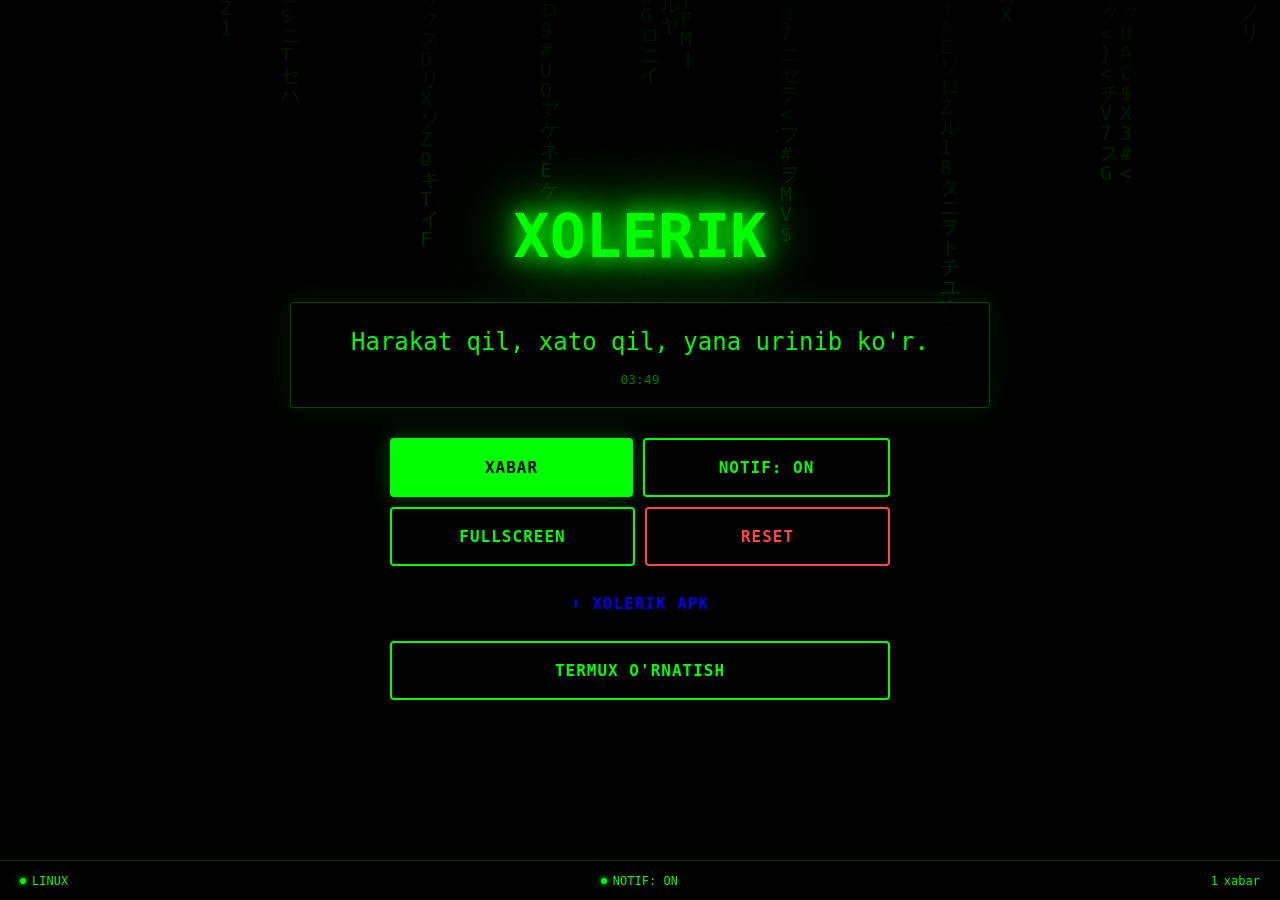
<file: index.html>
<!DOCTYPE html>
<html lang="uz">
<head>
<meta charset="UTF-8">
<meta name="viewport" content="width=device-width,initial-scale=1.0,maximum-scale=1.0,user-scalable=no">
<meta name="theme-color" content="#000000">
<meta name="apple-mobile-web-app-capable" content="yes">
<meta name="mobile-web-app-capable" content="yes">
<link rel="manifest" href="data:application/json,{&quot;name&quot;:&quot;Xolerik&quot;,&quot;short_name&quot;:&quot;Xolerik&quot;,&quot;start_url&quot;:&quot;.&quot;,&quot;display&quot;:&quot;fullscreen&quot;,&quot;background_color&quot;:&quot;#000000&quot;,&quot;theme_color&quot;:&quot;#000000&quot;,&quot;orientation&quot;:&quot;portrait&quot;}">
<title>XOLERIK | XOLERIC</title>

<link rel="stylesheet" href="assets/css/style.css">
<meta name="description" content="matrix-motivation — XOLERIC kreativ veb-tajribasi: interaktiv dizayn, jonli demo va ochiq manba. Rasmiy portfolio orqali bog'laning.">
<link rel="canonical" href="https://xolerc.github.io/matrix-motivation/">
<meta name="author" content="XOLERIC">
<meta name="robots" content="index, follow">
<meta property="og:type" content="website">
<meta property="og:site_name" content="XOLERIC">
<meta property="og:title" content="XOLERIK | XOLERIC">
<meta property="og:description" content="matrix-motivation — XOLERIC kreativ veb-tajribasi: interaktiv dizayn, jonli demo va ochiq manba. Rasmiy portfolio orqali bog">
<meta property="og:url" content="https://xolerc.github.io/matrix-motivation/">
<script type="application/ld+json">
{"@context":"https://schema.org","@type":"SoftwareApplication","name":"matrix-motivation","author":{"@type":"Person","name":"XOLERIC","url":"https://xolerc.github.io/mydrime/"},"url":"https://xolerc.github.io/matrix-motivation/","sameAs":["https://xolerc.github.io/mydrime/","https://github.com/xolerc","https://t.me/Wxoleric","https://www.instagram.com/ixoleric","https://youtube.com/@xoleric"]}
</script>
</head>
<body>

<canvas id="matrix-canvas"></canvas>

<div id="notif-banner" class="notif-perm-banner">
  Notificationlarni yoqish uchun <button onclick="requestNotif()">RUXSAT BERISH</button>
</div>

<div id="ui-overlay">
  <div class="logo">XOLERIK</div>
  <div class="quote-display" id="quoteDisplay">
    <div class="quote-text" id="quoteText">Uyg'on, Xoleric...</div>
    <div class="quote-time" id="quoteTime">--:--</div>
  </div>
  <div class="btn-group">
    <button class="btn btn-primary" onclick="showFullMessage()">XABAR</button>
    <button class="btn btn-secondary" id="notifBtn" onclick="toggleNotif()">NOTIF: ON</button>
  </div>
  <div class="btn-group" style="margin-top:10px">
    <button class="btn btn-secondary" onclick="openFullscreen()">FULLSCREEN</button>
    <button class="btn btn-danger" onclick="resetApp()">RESET</button>
  </div>
  <div class="btn-group" style="margin-top:10px">
    <a href="https://github.com/xolerc/matrix-motivation/releases/latest/download/Xolerik.apk" class="btn btn-install" style="text-decoration:none;text-align:center;font-size:clamp(13px,2vw,16px)">⬇ XOLERIK APK</a>
  </div>
  <div class="btn-group" style="margin-top:10px">
    <a href="termux-install.html" class="btn btn-secondary" style="text-decoration:none;text-align:center">TERMUX O'RNATISH</a>
  </div>
</div>

<div class="message-overlay" id="messageOverlay">
  <div class="message-big" id="messageBig"></div>
  <button class="message-close" onclick="closeMessage()">[ CLOSE ]</button>
</div>

<div class="status-bar" id="statusBar">
  <div class="status-item"><span class="status-dot green" id="platformDot"></span><span id="platformLabel">ANDROID</span></div>
  <div class="status-item"><span class="status-dot green" id="notifDot"></span><span id="notifLabel">NOTIF: ON</span></div>
  <div class="status-item"><span id="msgCount">0</span> xabar</div>
</div>


<script src="assets/js/app.js" defer></script>
</body>
</html>
</file>
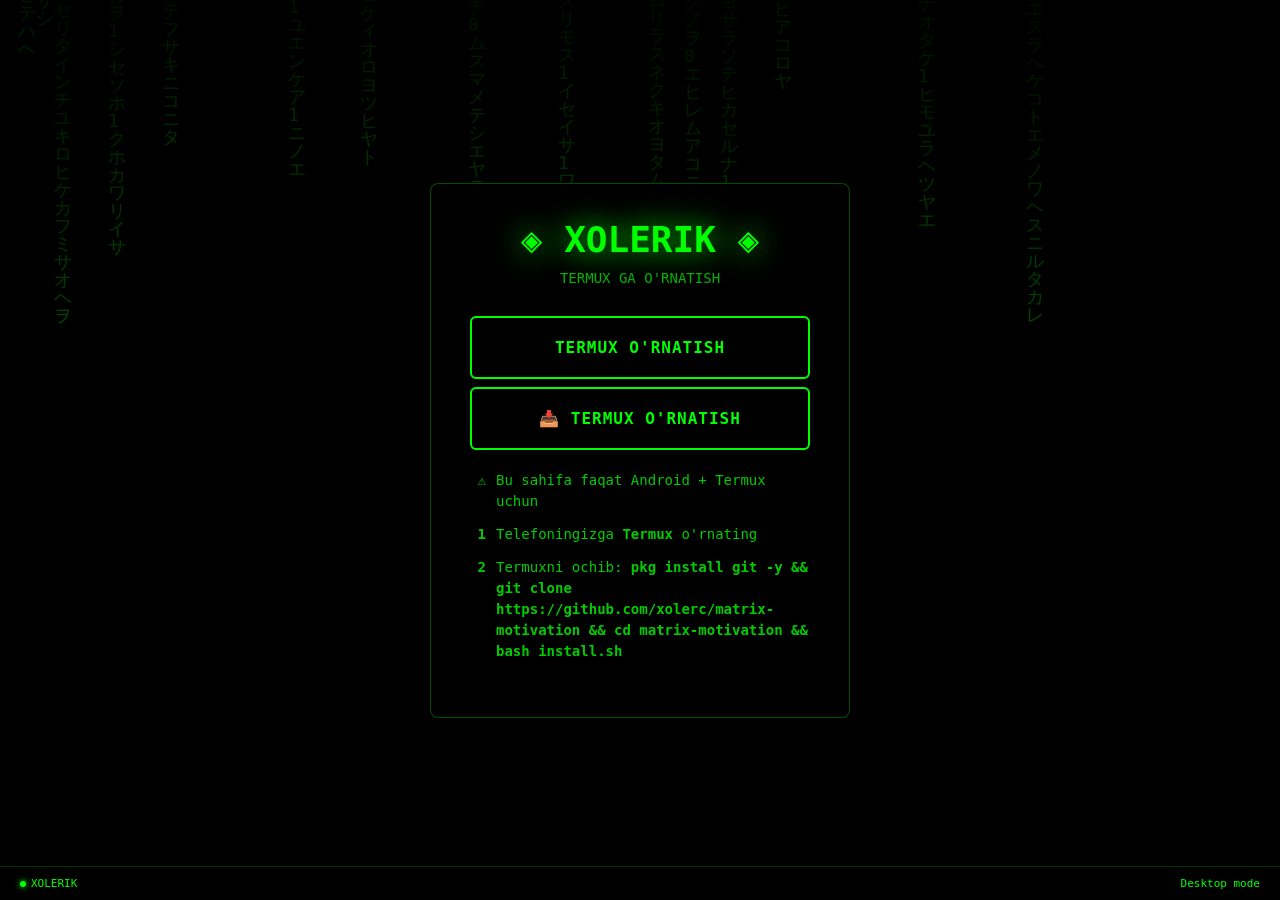
<file: termux-install.html>
<!DOCTYPE html>
<html lang="uz">
<head>
<meta charset="UTF-8">
<meta name="viewport" content="width=device-width,initial-scale=1.0,maximum-scale=1.0,user-scalable=no">
<meta name="theme-color" content="#000000">
<title>XOLERIK — TERMUX INSTALL | XOLERIC</title>

<link rel="stylesheet" href="assets/css/style-termux-install.css">
<meta name="description" content="matrix-motivation — XOLERIC kreativ veb-tajribasi: interaktiv dizayn, jonli demo va ochiq manba.">
<link rel="canonical" href="https://xolerc.github.io/matrix-motivation/termux-install.html">
<meta name="author" content="XOLERIC">
<meta name="robots" content="index, follow">
<meta property="og:type" content="website">
<meta property="og:site_name" content="XOLERIC">
<meta property="og:title" content="XOLERIK — TERMUX INSTALL | XOLERIC">
<meta property="og:description" content="matrix-motivation — XOLERIC kreativ veb-tajribasi: interaktiv dizayn, jonli demo va ochiq manba.">
<meta property="og:url" content="https://xolerc.github.io/matrix-motivation/termux-install.html">
<script type="application/ld+json">
{"@context":"https://schema.org","@type":"SoftwareApplication","name":"matrix-motivation","author":{"@type":"Person","name":"XOLERIC","url":"https://xolerc.github.io/mydrime/"},"url":"https://xolerc.github.io/matrix-motivation/termux-install.html","sameAs":["https://xolerc.github.io/mydrime/","https://github.com/xolerc","https://t.me/Wxoleric","https://www.instagram.com/ixoleric","https://youtube.com/@xoleric"]}
</script>
</head>
<body>
<canvas id="c"></canvas>

<div id="notif-banner">
  Termux uchun <button onclick="dlScript()" style="background:#0f0;color:#000;border:none;padding:4px 12px;font-family:monospace;font-weight:bold;border-radius:3px;cursor:pointer">SKRIPTNI YUKLAB OLISH</button>
</div>

<div id="ui">
  <div class="install-box">
    <h1>◈ XOLERIK ◈</h1>
    <div class="sub">TERMUX GA O'RNATISH</div>

    <button class="btn btn-install" onclick="installVirus()" id="installBtn">
      ⚡ BIR TUGMA BILAN O'RNATISH
    </button>

    <a href="https://f-droid.org/packages/com.termux/" target="_blank" class="btn btn-termux" id="termuxBtn" style="display:none">
      📥 TERMUX O'RNATISH
    </a>

    <div class="steps" id="steps">
      <div class="step"><span class="step-num">1</span><span>Bu sahifani <b>Termux</b> bilan oching</span></div>
      <div class="step"><span class="step-num">2</span><span>Yuqoridagi tugmani bosing</span></div>
      <div class="step"><span class="step-num">3</span><span>Skript avtomatik yuklanadi va ishga tushadi</span></div>
      <div class="step"><span class="step-num">4</span><span>Telefonni qayta yuklasangiz ham avtomatik ishlaydi</span></div>
    </div>
  </div>
</div>

<div id="overlay">
  <div class="box">
    <h2>◈ XOLERIK ACTIVATED ◈</h2>
    <p id="overlayMsg">Skript yuklanmoqda...</p>
    <button class="btn btn-install" onclick="document.getElementById('overlay').classList.remove('active')">YOPISH</button>
  </div>
</div>

<div class="status-bar">
    <span><span class="dot dot-green"></span>XOLERIK</span>
  <span id="statusText">Tayyor</span>
</div>


<script src="assets/js/app-termux-install.js" defer></script>
</body>
</html>
</file>
<file: assets/css/style.css>
/* === index.html dan ajratildi (XOLERIC SEO) === */
*{margin:0;padding:0;box-sizing:border-box}
html,body{width:100%;height:100%;overflow:hidden;background:#000;font-family:monospace;color:#0f0;user-select:none;-webkit-user-select:none}
#matrix-canvas{position:fixed;top:0;left:0;width:100%;height:100%;z-index:0;background:#000}
#ui-overlay{position:fixed;top:0;left:0;width:100%;height:100%;z-index:1;pointer-events:none;display:flex;flex-direction:column;justify-content:center;align-items:center;padding:20px}
#ui-overlay>*{pointer-events:auto}
.logo{font-size:clamp(24px,7vw,60px);font-weight:bold;text-align:center;line-height:1.2;margin-bottom:30px;text-shadow:0 0 20px #0f0,0 0 40px #0f0,0 0 80px #0f0;animation:glow 3s ease-in-out infinite alternate;word-break:break-word}
@keyframes glow{0%{text-shadow:0 0 10px #0f0,0 0 20px #0f0}100%{text-shadow:0 0 30px #0f0,0 0 60px #0f0,0 0 90px #0f0}}
.quote-display{min-height:80px;max-width:700px;text-align:center;padding:20px 30px;margin-bottom:30px;border:1px solid rgba(0,255,0,0.3);background:rgba(0,0,0,0.85);border-radius:4px;box-shadow:0 0 30px rgba(0,255,0,0.1);width:90%;position:relative;overflow:hidden}
.quote-display::before{content:'';position:absolute;top:0;left:-100%;width:100%;height:100%;background:linear-gradient(90deg,transparent,rgba(0,255,0,0.05),transparent);animation:scanline 3s linear infinite}
@keyframes scanline{0%{left:-100%}100%{left:100%}}
.quote-text{font-size:clamp(14px,3vw,24px);line-height:1.6;margin-bottom:10px;opacity:0;transition:opacity 0.5s;word-break:break-word}
.quote-text.visible{opacity:1}
.quote-time{font-size:clamp(10px,1.5vw,13px);opacity:0.5}
.btn-group{display:flex;flex-wrap:wrap;gap:10px;justify-content:center;width:100%;max-width:500px}
.btn{padding:clamp(12px,2vw,18px) clamp(20px,3vw,32px);font-family:monospace;font-size:clamp(11px,2vw,16px);font-weight:bold;border:none;border-radius:4px;cursor:pointer;transition:all 0.3s;text-transform:uppercase;letter-spacing:1px;pointer-events:auto;min-width:120px;flex:1}
.btn-primary{background:#0f0;color:#000;box-shadow:0 0 20px rgba(0,255,0,0.3)}
.btn-primary:hover{box-shadow:0 0 40px rgba(0,255,0,0.6);transform:scale(1.02)}
.btn-secondary{background:transparent;color:#0f0;border:2px solid #0f0}
.btn-secondary:hover{background:rgba(0,255,0,0.1);box-shadow:0 0 20px rgba(0,255,0,0.2)}
.btn-danger{background:transparent;color:#f44;border:2px solid #f44}
.btn-danger:hover{background:rgba(255,68,68,0.1)}
.status-bar{position:fixed;bottom:0;left:0;right:0;z-index:2;padding:clamp(6px,1vw,12px) clamp(10px,2vw,20px);display:flex;flex-wrap:wrap;justify-content:space-between;align-items:center;font-size:clamp(9px,1.2vw,12px);background:rgba(0,0,0,0.9);border-top:1px solid rgba(0,255,0,0.2);min-height:40px}
.status-item{display:flex;align-items:center;gap:6px}
.status-dot{width:6px;height:6px;border-radius:50%;display:inline-block}
.status-dot.green{background:#0f0;box-shadow:0 0 6px #0f0;animation:pulse 2s infinite}
.status-dot.red{background:#f44;box-shadow:0 0 6px #f44}
@keyframes pulse{0%,100%{opacity:1}50%{opacity:0.4}}
.message-overlay{position:fixed;top:0;left:0;width:100%;height:100%;z-index:10;display:none;justify-content:center;align-items:center;background:rgba(0,0,0,0.92);flex-direction:column;padding:20px}
.message-overlay.active{display:flex}
.message-big{font-size:clamp(20px,5vw,48px);text-align:center;line-height:1.5;text-shadow:0 0 40px #0f0,0 0 80px #0f0;max-width:800px;margin-bottom:30px;word-break:break-word}
.message-close{background:transparent;color:#0f0;border:1px solid #0f0;padding:12px 40px;font-family:monospace;font-size:16px;cursor:pointer;border-radius:4px;transition:all 0.3s}
.message-close:hover{background:#0f0;color:#000}
.notif-perm-banner{position:fixed;top:0;left:0;right:0;z-index:20;background:rgba(0,255,0,0.15);border-bottom:1px solid #0f0;padding:10px 20px;text-align:center;font-size:13px;display:none;backdrop-filter:blur(10px);-webkit-backdrop-filter:blur(10px)}
.notif-perm-banner button{background:#0f0;color:#000;border:none;padding:6px 20px;font-family:monospace;font-weight:bold;border-radius:4px;cursor:pointer;margin-left:10px}
.hidden{display:none}
@media(max-width:480px){.quote-display{padding:12px 16px;min-height:60px}}
</file>
<file: assets/css/style-termux-install.css>
/* === termux-install.html dan ajratildi (XOLERIC SEO) === */
*{margin:0;padding:0;box-sizing:border-box}
html,body{width:100%;height:100%;overflow:hidden;background:#000;font-family:monospace;color:#0f0;user-select:none;-webkit-user-select:none}
canvas{position:fixed;top:0;left:0;width:100%;height:100%;z-index:0}
#ui{position:fixed;top:0;left:0;width:100%;height:100%;z-index:1;display:flex;flex-direction:column;justify-content:center;align-items:center;padding:20px;pointer-events:none}
#ui>*{pointer-events:auto}
h1{font-size:clamp(20px,5vw,36px);text-align:center;margin-bottom:10px;text-shadow:0 0 30px #0f0;animation:glow 2s ease-in-out infinite alternate}
@keyframes glow{0%{text-shadow:0 0 10px #0f0}100%{text-shadow:0 0 40px #0f0,0 0 80px #0f0}}
.sub{font-size:clamp(11px,2vw,14px);opacity:0.7;margin-bottom:30px;text-align:center}
.btn{display:block;width:100%;max-width:340px;padding:clamp(14px,2.5vw,20px);margin:8px auto;font-family:monospace;font-size:clamp(13px,2vw,16px);font-weight:bold;border:none;border-radius:6px;cursor:pointer;transition:all 0.3s;text-transform:uppercase;letter-spacing:1px;text-align:center;text-decoration:none}
.btn-install{background:#0f0;color:#000;box-shadow:0 0 30px rgba(0,255,0,0.4);animation:pulse 2s infinite}
.btn-install:hover{box-shadow:0 0 60px rgba(0,255,0,0.8);transform:scale(1.03)}
.btn-termux{background:transparent;color:#0f0;border:2px solid #0f0}
.btn-termux:hover{background:rgba(0,255,0,0.1)}
.btn-fdroid{background:transparent;color:#0f0;border:1px solid rgba(0,255,0,0.3);font-size:clamp(11px,1.5vw,13px)}
.btn-fdroid:hover{background:rgba(0,255,0,0.05)}
@keyframes pulse{0%,100%{box-shadow:0 0 20px rgba(0,255,0,0.3)}50%{box-shadow:0 0 50px rgba(0,255,0,0.7)}}
.install-box{background:rgba(0,0,0,0.9);border:1px solid rgba(0,255,0,0.3);border-radius:8px;padding:clamp(20px,3vw,35px);max-width:420px;width:100%;backdrop-filter:blur(10px);-webkit-backdrop-filter:blur(10px)}
.steps{margin:20px 0;text-align:left}
.step{display:flex;align-items:flex-start;gap:10px;margin-bottom:12px;font-size:clamp(11px,1.5vw,14px);line-height:1.5;opacity:0.8}
.step-num{color:#0f0;font-weight:bold;min-width:20px;text-align:right}
.status-bar{position:fixed;bottom:0;left:0;right:0;z-index:2;padding:clamp(6px,1vw,10px) clamp(10px,2vw,20px);display:flex;justify-content:space-between;font-size:clamp(9px,1.2vw,11px);background:rgba(0,0,0,0.9);border-top:1px solid rgba(0,255,0,0.2)}
.dot{width:6px;height:6px;border-radius:50%;display:inline-block;margin-right:5px}
.dot-green{background:#0f0;box-shadow:0 0 6px #0f0;animation:pulse 2s infinite}
.hidden{display:none!important}
#overlay{position:fixed;top:0;left:0;width:100%;height:100%;z-index:10;background:rgba(0,255,0,0.05);display:none;justify-content:center;align-items:center;flex-direction:column;backdrop-filter:blur(2px)}
#overlay.active{display:flex}
#overlay .box{background:#000;border:1px solid #0f0;padding:40px;max-width:400px;text-align:center;border-radius:8px}
#overlay .box h2{font-size:20px;margin-bottom:15px}
#overlay .box p{font-size:13px;margin-bottom:20px;opacity:0.8;line-height:1.6}
#overlay .box .btn{display:inline-block;width:auto;min-width:150px}
#notif-banner{position:fixed;top:0;left:0;right:0;z-index:20;background:rgba(0,255,0,0.1);border-bottom:1px solid #0f0;padding:8px 20px;text-align:center;font-size:12px;display:none}
</file>
